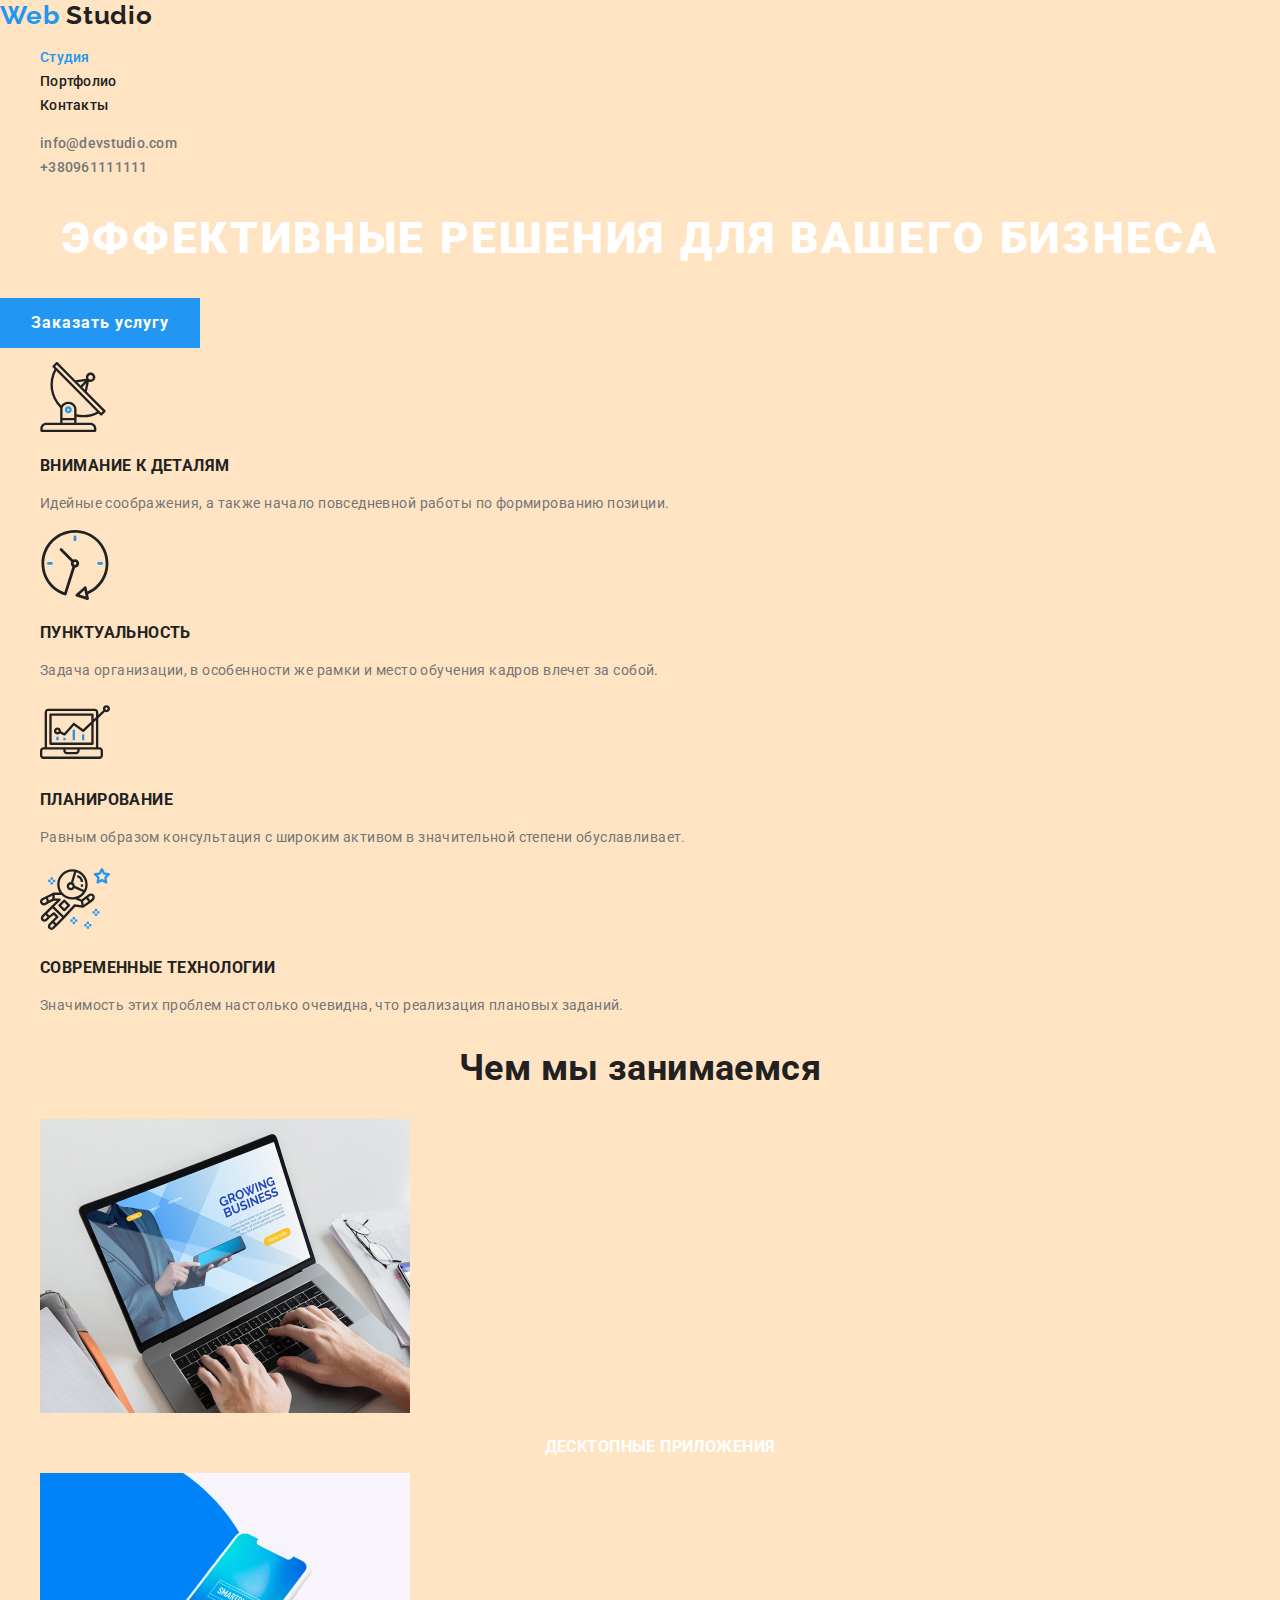
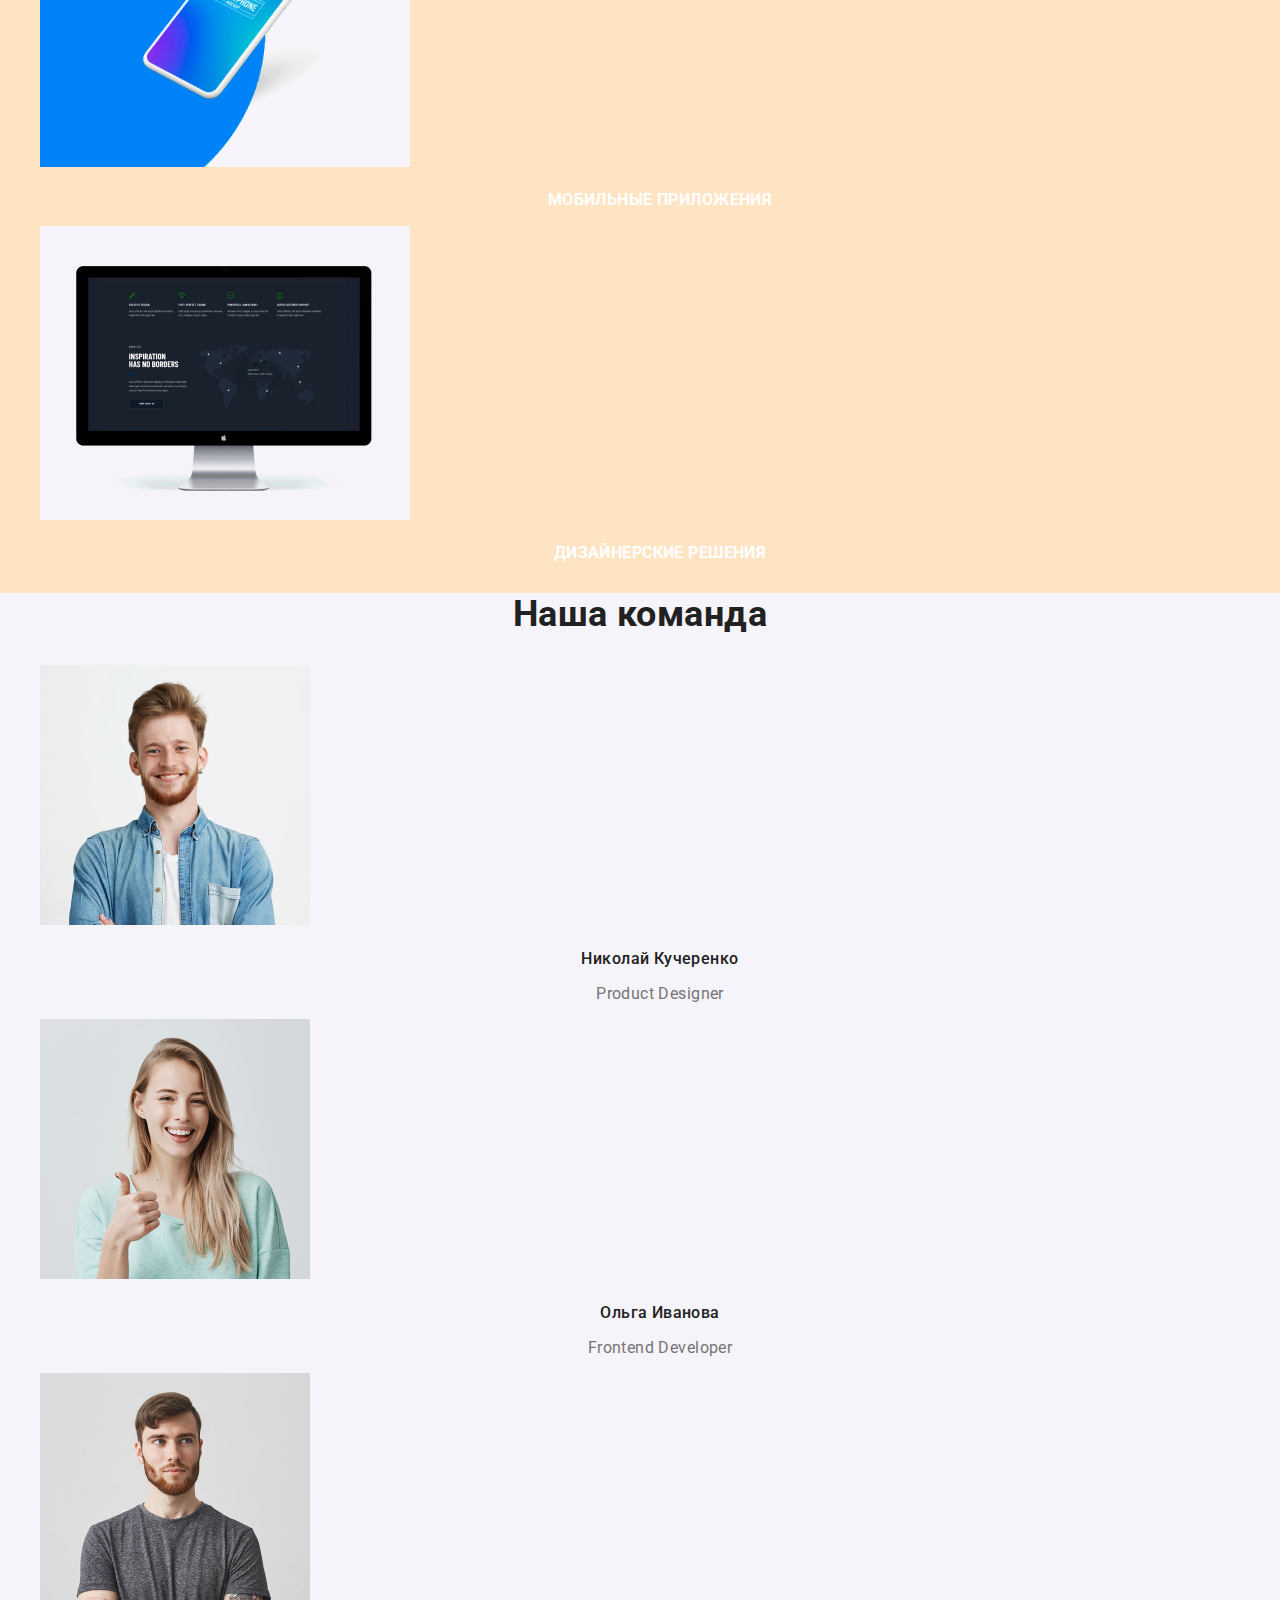
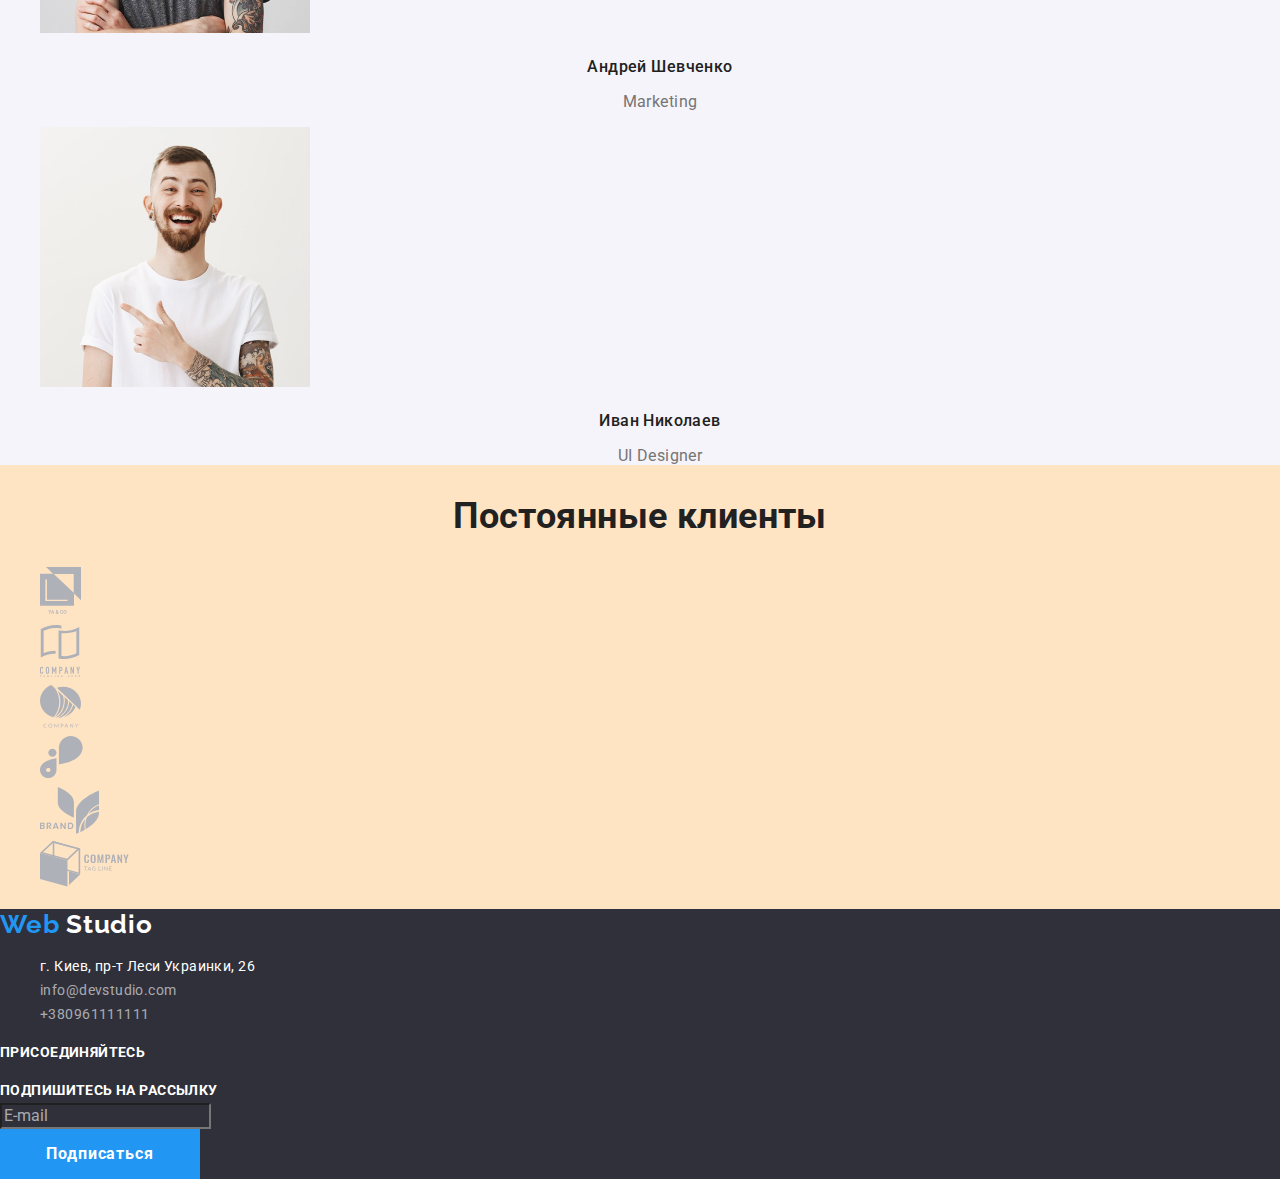
<file: index.html>
<!DOCTYPE html>
<html lang="en">
  <head>
    <meta charset="UTF-8" />
    <meta name="viewport" content="width=device-width, initial-scale=1.0" />
    <title>Document</title>
    <!-- <link rel="stylesheet" href="css/reset.css" /> -->
    <link rel="stylesheet" href="css/normalize.css" />
    <link
      href="https://fonts.googleapis.com/css2?family=Raleway:wght@700&family=Roboto:wght@400;500;700;900&display=swap"
      rel="stylesheet"
    />
    <link rel="stylesheet" href="css/styles.css" />
  </head>
  <body>
    <!-- Navigation menu -->
    <header class="header">
      <nav class="header-navigation">
        <a lang="en" class="logo link" href="./index.html">
          <span class="logo-web">Web</span> Studio
        </a>
        <ul class="header-navigation-list list">
          <li class="header-navigation-list-item">
            <a
              class="header-navigation-list-item-link header-navigation-current link"
              href="./index.html"
              >Студия</a
            >
          </li>
          <li class="header-navigation-list-item">
            <a
              class="header-navigation-list-item-link link"
              href="./portfolio.html"
              >Портфолио</a
            >
          </li>
          <li class="header-navigation-list-item">
            <a class="header-navigation-list-item-link link" href=""
              >Контакты</a
            >
          </li>
        </ul>
      </nav>
      <!-- Email and phone -->
      <address class="header-contacts">
        <ul class="header-contacts-list list">
          <li class="header-contacts-list-item">
            <a
              class="header-contacts-list-item-link link"
              href="mailto:info@devstudio.com"
              >info@devstudio.com</a
            >
          </li>
          <li class="header-contacts-list-item">
            <a
              class="header-contacts-list-item-link link"
              href="tel:+380961111111"
              >+380961111111</a
            >
          </li>
        </ul>
      </address>
    </header>
    <main>
      <!-- Hero section -->
      <section class="hero">
        <div class="hero-img"></div>
        <div class="hero-overlay"></div>
        <h1 class="hero-text">Эффективные решения для вашего бизнеса</h1>
        <button class="button hero-button">Заказать услугу</button>
      </section>
      <!-- Our Advantages -->
      <section class="advantages">
        <h2 class="section-headline hidden">Advantages</h2>
        <ul class="advantages-list list">
          <li class="advantages-list-item">
            <img src="/img/Vectors/Our-Advantages/Antena.svg" alt="" />
            <h3 class="advantages-list-item-headline">Внимание к деталям</h3>
            <p>
              Идейные соображения, а также начало повседневной работы по
              формированию позиции.
            </p>
          </li>
          <li class="advantages-list-item">
            <img src="img/Vectors/Our-Advantages/Clock.svg" alt="" />
            <h3 class="advantages-list-item-headline">Пунктуальность</h3>
            <p>
              Задача организации, в особенности же рамки и место обучения кадров
              влечет за собой.
            </p>
          </li>
          <li class="advantages-list-item">
            <img src="/img/Vectors/Our-Advantages/Computer.svg" alt="" />
            <h3 class="advantages-list-item-headline">Планирование</h3>
            <p>
              Равным образом консультация с широким активом в значительной
              степени обуславливает.
            </p>
          </li>
          <li class="advantages-list-item">
            <img src="/img/Vectors/Our-Advantages/astronaut.svg" alt="" />
            <h3 class="advantages-list-item-headline">
              Современные технологии
            </h3>
            <p>
              Значимость этих проблем настолько очевидна, что реализация
              плановых заданий.
            </p>
          </li>
        </ul>
      </section>
      <!-- What we do -->
      <section class="what-we-do">
        <h2 class="section-headline what-we-do-headline">Чем мы занимаемся</h2>
        <ul class="what-we-do-list list">
          <li class="what-we-do-list-item">
            <img
              src="/img/What-we-do/imgcomputer.jpg"
              alt="Компьютер"
              width="370"
              height="294"
            />
            <h3 class="what-we-do-list-item-headline">Десктопные приложения</h3>
          </li>
          <li class="what-we-do-list-item">
            <img
              src="/img/What-we-do/smartphone.jpg"
              alt="Смартфон"
              width="370"
              height="294"
            />
            <h3 class="what-we-do-list-item-headline">Мобильные приложения</h3>
          </li>
          <li class="what-we-do-list-item">
            <img
              src="/img/What-we-do/computer.jpg"
              alt="Компьютер"
              width="370"
              height="294"
            />
            <h3 class="what-we-do-list-item-headline">Дизайнерские решения</h3>
          </li>
        </ul>
      </section>
      <!-- Our team -->
      <section class="team">
        <h2 class="section-headline team-headline">Наша команда</h2>
        <ul class="team-list list">
          <li class="team-list-item">
            <img
              src="/img/Teammates/Nikolai.jpg"
              alt="Фото Николай Кучеренко"
              width="270"
              height="260"
            />
            <h3 class="team-list-item-headline-name">Николай Кучеренко</h3>
            <p class="team-list-item-text" lang="en">Product Designer</p>
            <ul class="social-list list">
              <li><a href="" aria-label="Instagram"></a></li>
              <li><a href="" aria-label="Twitter"></a></li>
              <li><a href="" aria-label="facebook"></a></li>
              <li><a href="" aria-label="Linkedin"></a></li>
            </ul>
          </li>
          <li class="team-list-item">
            <img
              src="/img/Teammates/Olga.jpg"
              alt="Фото Ольга Иванова"
              width="270"
              height="260"
            />
            <h3 class="team-list-item-headline-name">Ольга Иванова</h3>
            <p class="team-list-item-text" lang="en">Frontend Developer</p>
            <ul class="social-list list">
              <li><a href="" aria-label="Instagram"></a></li>
              <li><a href="" aria-label="Twitter"></a></li>
              <li><a href="" aria-label="facebook"></a></li>
              <li><a href="" aria-label="Linkedin"></a></li>
            </ul>
          </li>
          <li class="team-list-item">
            <img
              src="/img/Teammates/Andrew.jpg"
              alt="Фото Андрей Шевченко"
              width="270"
              height="260"
            />
            <h3 class="team-list-item-headline-name">Андрей Шевченко</h3>
            <p class="team-list-item-text" lang="en">Marketing</p>
            <ul class="social-list list">
              <li><a href="" aria-label="Instagram"></a></li>
              <li><a href="" aria-label="Twitter"></a></li>
              <li><a href="" aria-label="facebook"></a></li>
              <li><a href="" aria-label="Linkedin"></a></li>
            </ul>
          </li>
          <li class="team-list-item">
            <img
              src="/img/Teammates/Ivan.jpg"
              alt="Фото Иван Николаев"
              width="270"
              height="260"
            />
            <h3 class="team-list-item-headline-name">Иван Николаев</h3>
            <p class="team-list-item-text" lang="en">UI Designer</p>
            <ul class="social-list list">
              <li><a href="" aria-label="Instagram"></a></li>
              <li><a href="" aria-label="Twitter"></a></li>
              <li><a href="" aria-label="facebook"></a></li>
              <li><a href="" aria-label="Linkedin"></a></li>
            </ul>
          </li>
        </ul>
      </section>
      <!-- Постоянные клиенты -->
      <section class="clients">
        <h2 class="section-headline clients-headline">Постоянные клиенты</h2>
        <ul class="clients-list list">
          <li class="clients-list-item">
            <a href=""><img src="/img/Clients/Client1.svg" alt="" /></a>
          </li>
          <li class="clients-list-item">
            <a href=""><img src="/img/Clients/Client2.svg" alt="" /></a>
          </li>
          <li class="clients-list-item">
            <a href=""><img src="/img/Clients/Client3.svg" alt="" /></a>
          </li>
          <li class="clients-list-item">
            <a href=""><img src="/img/Clients/Client4.svg" alt="" /></a>
          </li>
          <li class="clients-list-item">
            <a href=""><img src="/img/Clients/Client5.svg" alt="" /></a>
          </li>
          <li class="clients-list-item">
            <a href=""><img src="/img/Clients/Client6.svg" alt="" /></a>
          </li>
        </ul>
      </section>
    </main>
    <!-- Футер -->
    <footer class="footer">
      <a lang="en" class="logo logo-footer link" href="index.html">
        <span class="logo-web">Web</span> Studio
      </a>
      <address class="contacts-footer">
        <ul class="contacts-footer-list list">
          <li class="contacts-footer-list-item">
            <a class="contacts-footer-list-item-address link" href=""
              >г. Киев, пр-т Леси Украинки, 26</a
            >
          </li>
          <li class="contacts-footer-list-item">
            <a
              class="contacts-footer-list-item-link link"
              href="mailto:info@devstudio.com"
              >info@devstudio.com</a
            >
          </li>
          <li class="contacts-footer-list-item">
            <a
              class="contacts-footer-list-item-link link"
              href="tel:+380961111111"
              >+380961111111</a
            >
          </li>
        </ul>
      </address>

      <div class="call-to-action-join">
        <b class="call-to-action-join-text">Присоединяйтесь</b>
        <ul class="call-to-action-join-social-list list">
          <li class="join-social-list-item">
            <a href="" aria-label="Instagram"></a>
          </li>
          <li class="join-social-list-item">
            <a href="" aria-label="Twitter"></a>
          </li>
          <li class="join-social-list-item">
            <a href="" aria-label="facebook"></a>
          </li>
          <li class="join-social-list-item">
            <a href="" aria-label="Linkedin"></a>
          </li>
        </ul>
      </div>
      <div class="call-to-action-subscribe">
        <b class="call-to-action-subscribe-text">Подпишитесь на рассылку</b>
        <form class="form" action="#">
          <input class="form-email" type="email" value="E-mail" />
          <input
            class="button subscribe-button"
            type="submit"
            value="Подписаться"
          />
        </form>
      </div>
    </footer>
  </body>
</html>
</file>
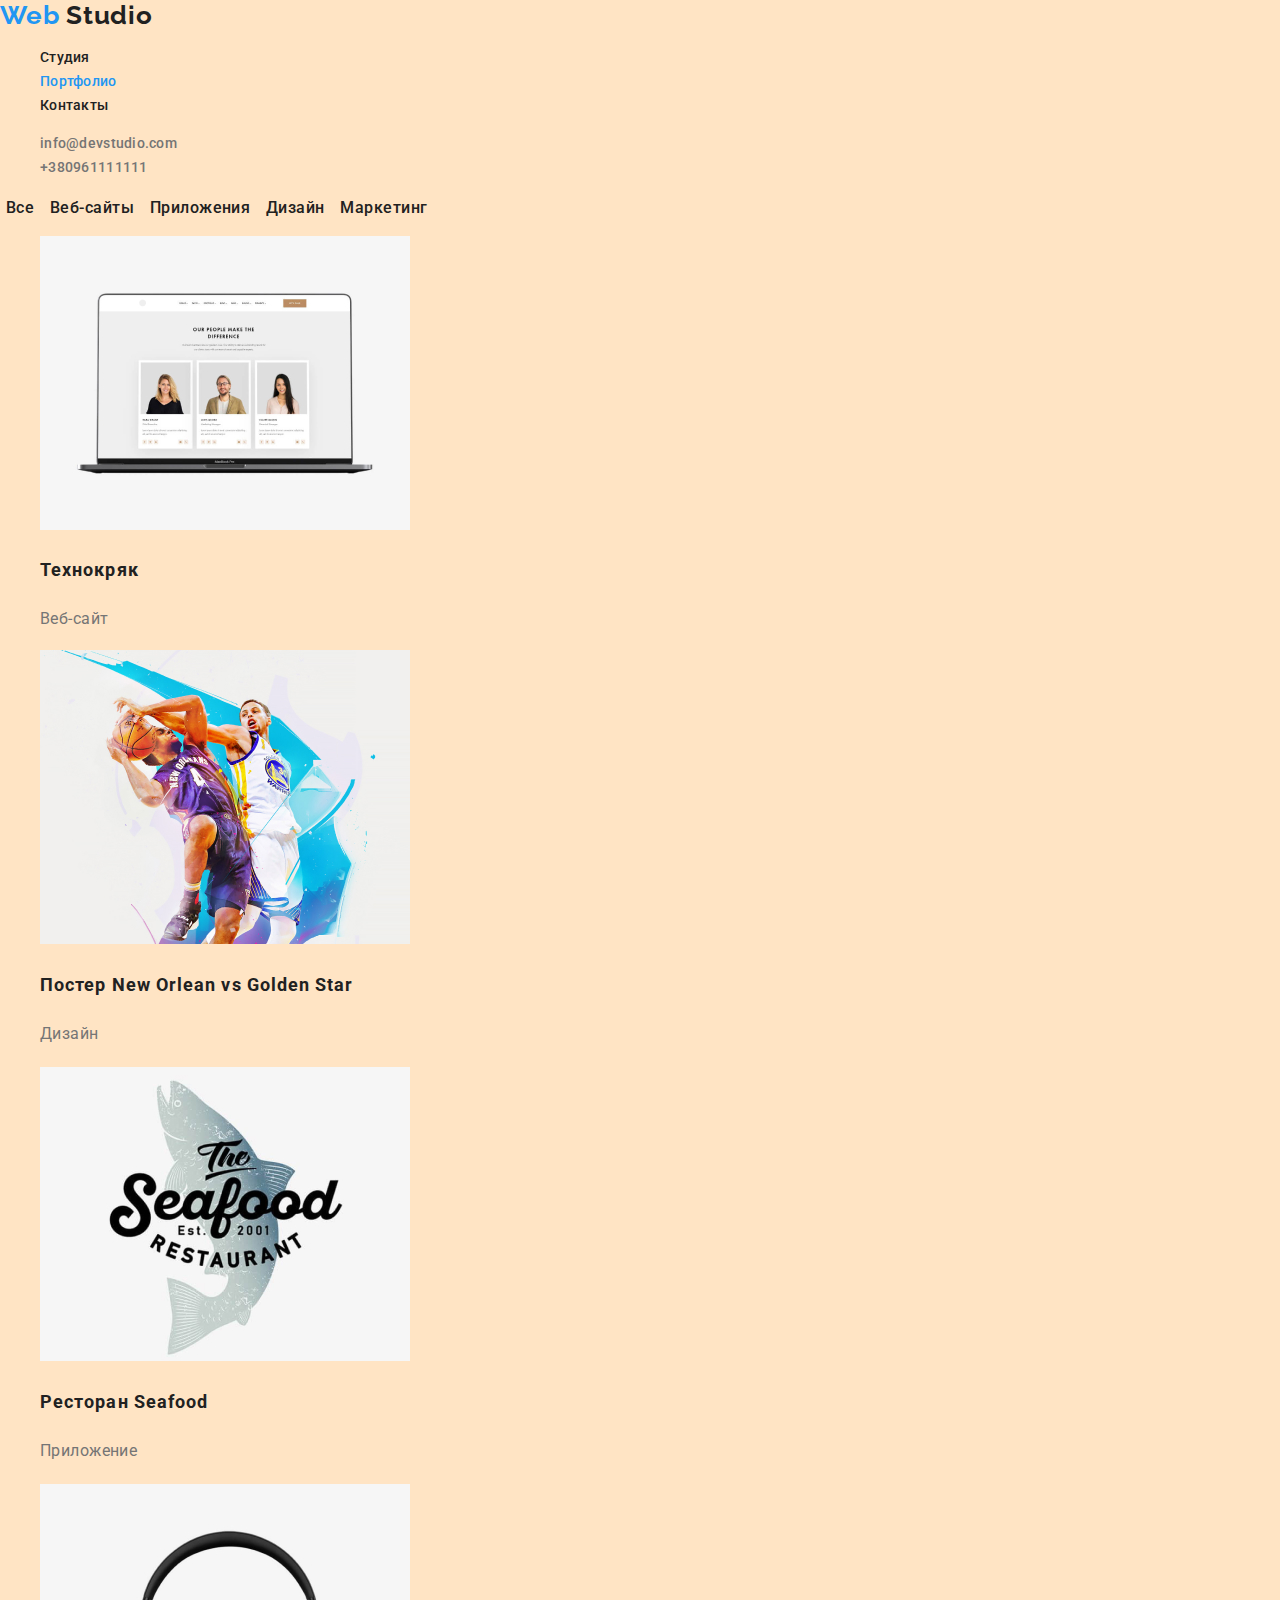
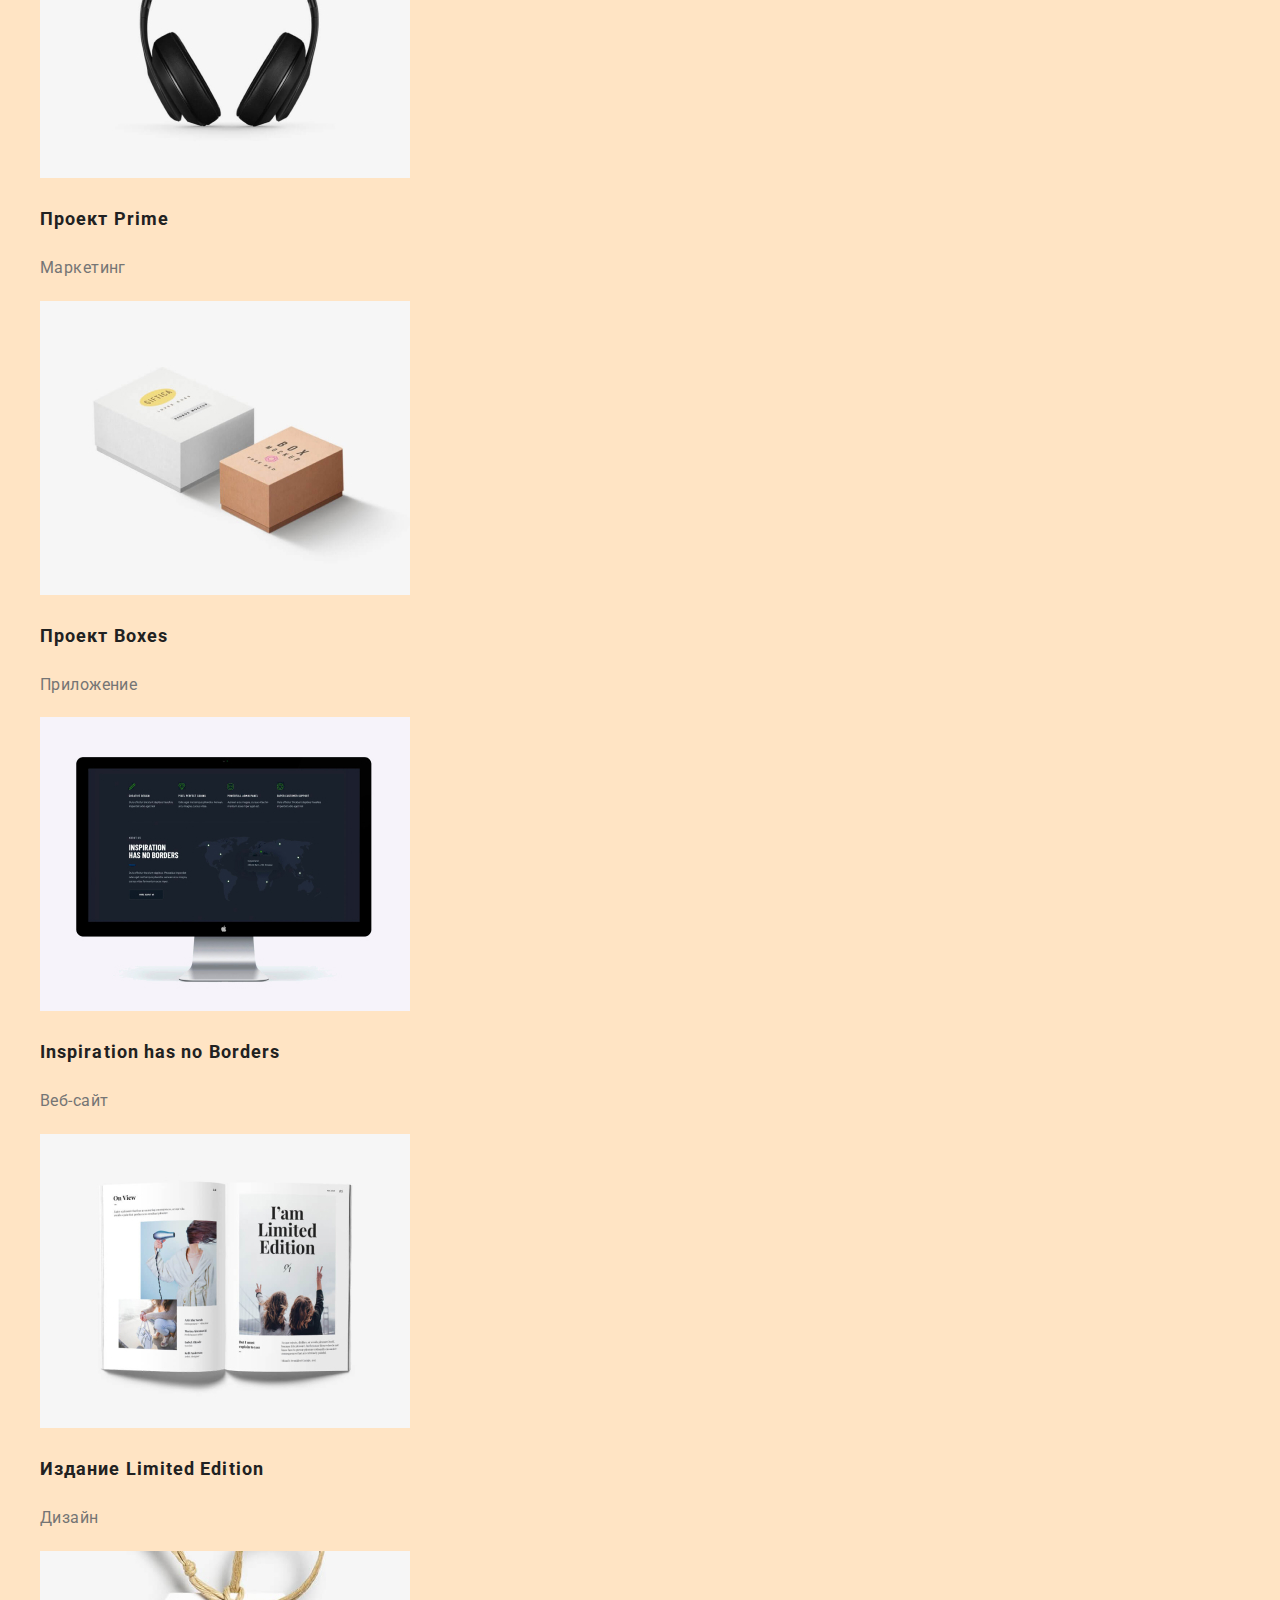
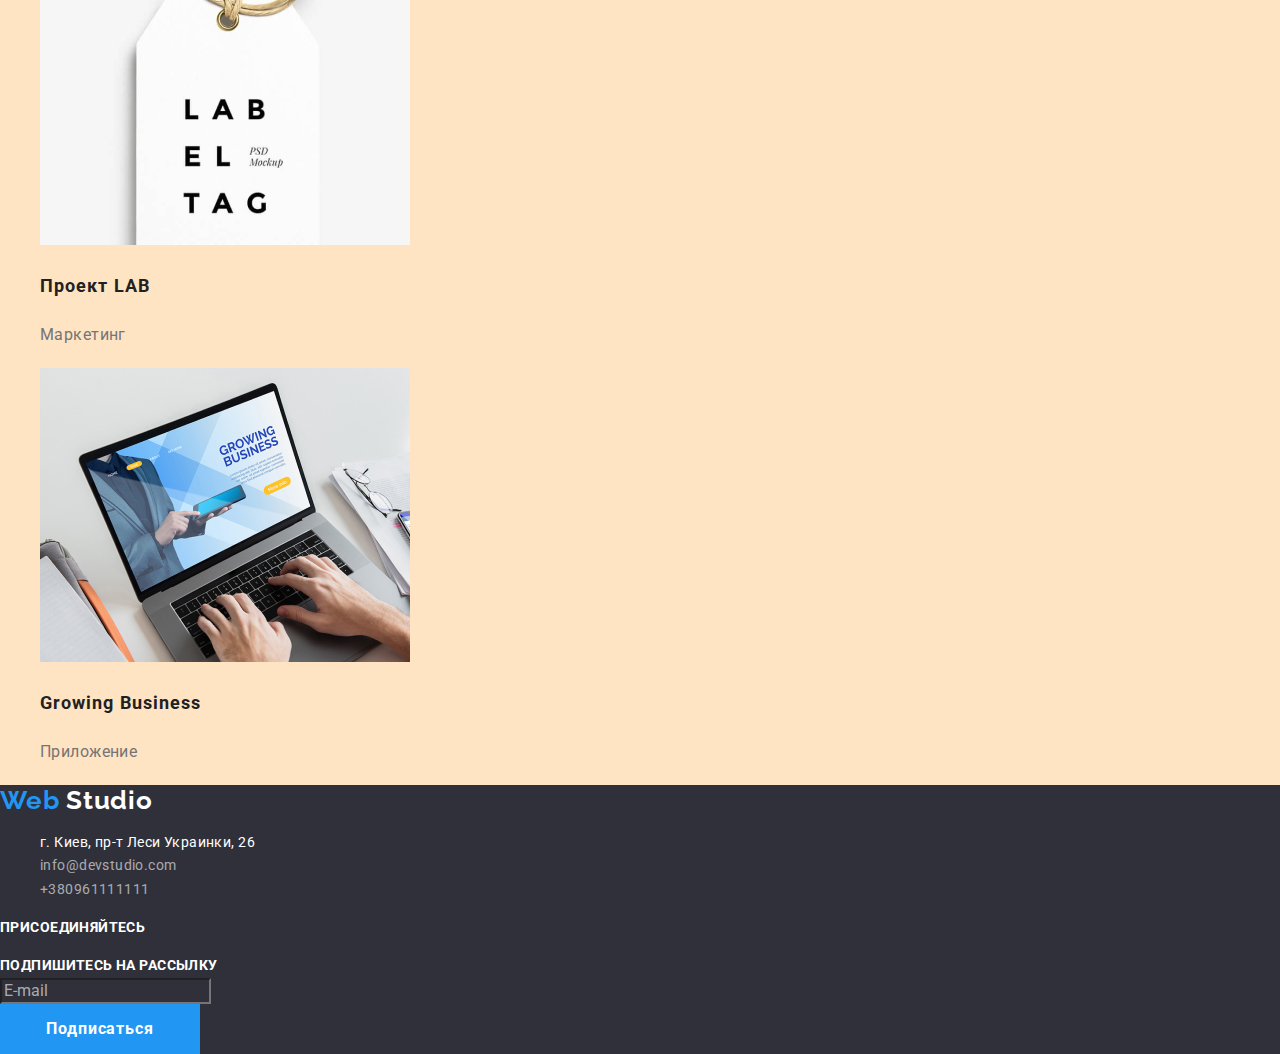
<file: portfolio.html>
<!DOCTYPE html>
<html lang="en">
  <head>
    <meta charset="UTF-8" />
    <meta name="viewport" content="width=device-width, initial-scale=1.0" />
    <title>Portfolio</title>
    <link rel="stylesheet" href="css/normalize.css" />
    <link
      href="https://fonts.googleapis.com/css2?family=Raleway:wght@700&family=Roboto:wght@400;500;700&display=swap"
      rel="stylesheet"
    />
    <link rel="stylesheet" href="css/styles.css" />
  </head>
  <body>
    <!-- Navigation menu -->
    <header class="header">
      <nav class="header-navigation">
        <a lang="en" class="logo link" href="./index.html">
          <span class="logo-web">Web</span> Studio
        </a>
        <ul class="header-navigation-list list">
          <li class="header-navigation-list-item">
            <a class="header-navigation-list-item-link link" href="./index.html"
              >Студия</a
            >
          </li>
          <li class="header-navigation-list-item">
            <a
              class="header-navigation-list-item-link header-navigation-current link"
              href="./portfolio.html"
              >Портфолио</a
            >
          </li>
          <li class="header-navigation-list-item">
            <a class="header-navigation-list-item-link link" href=""
              >Контакты</a
            >
          </li>
        </ul>
      </nav>
      <!-- Email and phone -->
      <address class="header-contacts">
        <ul class="header-contacts-list list">
          <li class="header-contacts-list-item">
            <a
              class="header-contacts-list-item-link link"
              href="mailto:info@devstudio.com"
              >info@devstudio.com</a
            >
          </li>
          <li class="header-contacts-list-item">
            <a
              class="header-contacts-list-item-link link"
              href="tel:+380961111111"
              >+380961111111</a
            >
          </li>
        </ul>
      </address>
    </header>
    <main>
      <section class="portfolio">
        <h1 class="hidden">Portfolio</h1>
        <form action="#">
          <input
            class="portfolio-button portfolio-button-secondary"
            type="button"
            value="Все"
          />
          <input
            class="portfolio-button portfolio-button-secondary"
            type="button"
            value="Веб-сайты"
          />
          <input
            class="portfolio-button portfolio-button-secondary"
            type="button"
            value="Приложения"
          />
          <input
            class="portfolio-button portfolio-button-secondary"
            type="button"
            value="Дизайн"
          />
          <input
            class="portfolio-button portfolio-button-secondary"
            type="button"
            value="Маркетинг"
          />
        </form>
        <ul class="portfolio-list list">
          <li class="portfolio-list-item">
            <a class="portfolio-list-item-link link" href="">
              <img
                src="./img/Portfolio/Technokriak.jpg"
                alt="Изображение веб-сайта Технокряк"
                width="370"
                height="294"
              />
              <h2 class="portfolio-list-item-link-headline">Технокряк</h2>
              <p class="portfolio-list-item-link-text">Веб-сайт</p>
              <p class="portfolio-list-item-link-description hidden">
                Технокряк это современная площадка распространения коронавируса.
                Компании используют эту платформу для цифрового шпионажа и атак
                на защищённые сервера конкурентов.
              </p>
            </a>
          </li>
          <li class="portfolio-list-item">
            <a class="portfolio-list-item-link link" href="">
              <img
                src="./img/Portfolio/Poster.jpg"
                alt="Постер с двумя баскетболистами"
                width="370"
                height="294"
              />
              <h2 class="portfolio-list-item-link-headline">
                Постер New Orlean vs Golden Star
              </h2>
              <p class="portfolio-list-item-link-text">Дизайн</p>
              <p class="portfolio-list-item-link-description"></p>
            </a>
          </li>
          <li class="portfolio-list-item">
            <a class="portfolio-list-item-link link" href="">
              <img
                src="./img/Portfolio/Seafood.jpg"
                alt="Лого ресторана"
                width="370"
                height="294"
              />
              <h2 class="portfolio-list-item-link-headline">
                Ресторан Seafood
              </h2>
              <p class="portfolio-list-item-link-text">Приложение</p>
              <p class="portfolio-list-item-link-description"></p>
            </a>
          </li>
          <li class="portfolio-list-item">
            <a class="portfolio-list-item-link link" href="">
              <img
                src="./img/Portfolio/Prime.jpg"
                alt="Наушники"
                width="370"
                height="294"
              />
              <h2 class="portfolio-list-item-link-headline">Проект Prime</h2>
              <p class="portfolio-list-item-link-text">Маркетинг</p>
              <p class="portfolio-list-item-link-description"></p>
            </a>
          </li>
          <li class="portfolio-list-item">
            <a class="portfolio-list-item-link link" href="">
              <img
                src="./img/Portfolio/Boxes.jpg"
                alt="Две коробки"
                width="370"
                height="294"
              />
              <h2 class="portfolio-list-item-link-headline">Проект Boxes</h2>
              <p class="portfolio-list-item-link-text">Приложение</p>
              <p class="portfolio-list-item-link-description"></p>
            </a>
          </li>
          <li class="portfolio-list-item">
            <a class="portfolio-list-item-link link" href="">
              <img
                src="./img/Portfolio/Inspiration.jpg"
                alt="Экран компьютера с веб-сайтом"
                width="370"
                height="294"
              />
              <h2 class="portfolio-list-item-link-headline">
                Inspiration has no Borders
              </h2>
              <p class="portfolio-list-item-link-text">Веб-сайт</p>
              <p class="portfolio-list-item-link-description"></p>
            </a>
          </li>
          <li class="portfolio-list-item">
            <a class="portfolio-list-item-link link" href="">
              <img
                src="./img/Portfolio/Limitededition.jpg"
                alt="Открытая книга"
                width="370"
                height="294"
              />
              <h2 class="portfolio-list-item-link-headline">
                Издание Limited Edition
              </h2>
              <p class="portfolio-list-item-link-text">Дизайн</p>
              <p class="portfolio-list-item-link-description"></p>
            </a>
          </li>
          <li class="portfolio-list-item">
            <a class="portfolio-list-item-link link" href="">
              <img
                src="./img/Portfolio/lab.jpg"
                alt="Бирка с надписью компании"
                width="370"
                height="294"
              />
              <h2 class="portfolio-list-item-link-headline">Проект LAB</h2>
              <p class="portfolio-list-item-link-text">Маркетинг</p>
              <p class="portfolio-list-item-link-description"></p>
            </a>
          </li>
          <li class="portfolio-list-item">
            <a class="portfolio-list-item-link link" href="">
              <img
                src="./img/Portfolio/growingbusiness.jpg"
                alt="Ноутбук с открытым сайтом компании"
                width="370"
                height="294"
              />
              <h2 class="portfolio-list-item-link-headline">
                Growing Business
              </h2>
              <p class="portfolio-list-item-link-text">Приложение</p>
              <p class="portfolio-list-item-link-description"></p>
            </a>
          </li>
        </ul>
      </section>
    </main>
    <!-- Футер -->
    <footer class="footer">
      <a lang="en" class="logo logo-footer link" href="index.html">
        <span class="logo-web">Web</span> Studio
      </a>
      <address class="contacts-footer">
        <ul class="contacts-footer-list list">
          <li class="contacts-footer-list-item">
            <a class="contacts-footer-list-item-address link" href=""
              >г. Киев, пр-т Леси Украинки, 26</a
            >
          </li>
          <li class="contacts-footer-list-item">
            <a
              class="contacts-footer-list-item-link link"
              href="mailto:info@devstudio.com"
              >info@devstudio.com</a
            >
          </li>
          <li class="contacts-footer-list-item">
            <a
              class="contacts-footer-list-item-link link"
              href="tel:+380961111111"
              >+380961111111</a
            >
          </li>
        </ul>
      </address>

      <div class="call-to-action-join">
        <b class="call-to-action-join-text">Присоединяйтесь</b>
        <ul class="call-to-action-join-social-list list">
          <li class="join-social-list-item">
            <a href="" aria-label="Instagram"></a>
          </li>
          <li class="join-social-list-item">
            <a href="" aria-label="Twitter"></a>
          </li>
          <li class="join-social-list-item">
            <a href="" aria-label="facebook"></a>
          </li>
          <li class="join-social-list-item">
            <a href="" aria-label="Linkedin"></a>
          </li>
        </ul>
      </div>
      <div class="call-to-action-subscribe">
        <b class="call-to-action-subscribe-text">Подпишитесь на рассылку</b>
        <form class="form" action="#">
          <input class="form-email" type="email" value="E-mail" />
          <input
            class="button subscribe-button"
            type="submit"
            value="Подписаться"
          />
        </form>
      </div>
    </footer>
  </body>
</html>
</file>
<file: css/styles.css>
:root {
  --main-font: "Roboto", sans-serif;
  --accent-color: #2196f3;
  --headline-color: #212121;
  --navigation-color: #212121;
  --text-main-color: #757575;
  --secondary-background: #f5f4fa;
  --primary-background: #ffffff;
  --light-button-background: #ffffff;
  --text-dark-background: #ffffff;
  --color-white-transparent: rgba(255, 255, 255, 0.6);
  --background-footer: #2f303a;
}

body {
  font-family: var(--main-font);
  font-weight: 400;
  font-size: 14px;
  line-height: 1.71;
  letter-spacing: 0.03em;
  color: var(--text-main-color);
  background: bisque;
}
/* Utility classes */
.link {
  text-decoration: none;
  font-style: normal;
}
.list {
  list-style: none;
}
.hidden {
  display: none;
}

/* Hover and focus */
.header-navigation-list-item-link:hover,
.header-navigation-list-item-link:focus,
.header-contacts-list-item-link:hover,
.header-contacts-list-item-link:focus,
.contacts-footer-list-item-link:hover,
.contacts-footer-list-item-link:focus,
.contacts-footer-list-item-address:hover,
.contacts-footer-list-item-address:focus,
.form-email:focus {
  color: var(--accent-color);
}
.button:hover,
.button:focus {
  color: var(--accent-color);
  background-color: var(--light-button-background);
}

/* Header */
.logo {
  font-family: Raleway;
  font-weight: 700;
  font-size: 26px;
  line-height: 1.19;
  letter-spacing: 0.03em;
  color: #212121;
}
.logo .logo-web {
  color: #2196f3;
}

.header-navigation-list-item-link,
.header-contacts-list-item-link {
  font-weight: 500;
  line-height: 1.14;
  letter-spacing: 0.02em;
  color: var(--navigation-color);
}
.header-navigation .header-navigation-current {
  color: var(--accent-color);
}
.header-contacts-list-item-link {
  color: var(--text-main-color);
}

/* Hero */
.hero-text {
  font-weight: 900;
  font-size: 44px;
  line-height: 1.36;
  text-align: center;
  letter-spacing: 0.06em;
  text-transform: uppercase;
  color: var(--text-dark-background);
}

/* Button */
.button {
  width: 200px;
  height: 50px;
  background-color: var(--accent-color);

  font-weight: 700;
  font-size: 16px;
  line-height: 1.87;
  align-items: center;
  text-align: center;
  letter-spacing: 0.06em;
  color: var(--text-dark-background);

  border: none;
}

/* Sections */
.section-headline {
  font-weight: 700;
  font-size: 36px;
  line-height: 1.17;
  text-align: center;
  color: var(--headline-color);
}

.advantages-list-item-headline,
.what-we-do-list-item-headline {
  font-weight: 700;
  line-height: 1.14;
  text-transform: uppercase;
}
.advantages-list-item .advantages-list-item-headline {
  color: var(--headline-color);
}
.what-we-do-list-item .what-we-do-list-item-headline {
  text-align: center;
  color: var(--text-dark-background);
}

/* Team */
.team {
  background: var(--secondary-background);
}
.team-list-item-headline-name,
.team-list-item-text {
  font-size: 16px;
  line-height: 1.19;
  text-align: center;
}
.team-list-item .team-list-item-headline-name {
  font-weight: 500;
  color: var(--headline-color);
}

/* Footer */
.footer {
  background-color: var(--background-footer);
}
.contacts-footer-list-item-link {
  color: var(--color-white-transparent);
}

.contacts-footer-list-item-address {
  color: var(--text-dark-background);
}
.call-to-action-join-text,
.call-to-action-subscribe-text {
  font-weight: 700;
  line-height: 1.14;
  text-transform: uppercase;
  color: var(--text-dark-background);
}
.form-email {
  font-size: 16px;
  line-height: 1.25;
  display: flex;
  align-items: center;

  color: var(--color-white-transparent);
  background: var(--background-footer);
}

/* Portfolio */
.logo.logo-footer {
  color: #ffffff;
}
.portfolio-list-item-link-headline {
  font-weight: 700;
  font-size: 18px;
  line-height: 2;
  letter-spacing: 0.06em;
  color: var(--headline-color);
}
.portfolio-list-item-link-text {
  font-weight: 400;
  font-size: 16px;
  line-height: 1.87;
  color: var(--text-main-color);
}
.portfolio-list-item-link-description {
  font-weight: 400;
  font-size: 18px;
  line-height: 1.56;
  color: var(--text-dark-background);
}
/* Portfolio button */
.portfolio-button {
  font-weight: 500;
  font-size: 16px;
  line-height: 1.62;
  text-align: center;
  letter-spacing: 0.03em;
  border: none;
  color: var(--headline-color);
}
.portfolio-button-primary {
  color: var(--text-dark-background);
  background: var(--accent-color);
}
.portfolio-button-secondary {
  background: var(--light-button-backround);
}
/* Portfolio hovers */
.portfolio-button:hover,
.portfolio-button:focus {
  color: var(--text-dark-background);
  background: var(--accent-color);
}
/* .header-img {
  background: url(img/Headerimg.png);
  position: absolute;
  width: 1600px;
  height: 600px;
  left: 0px;
  top: 80px;
} */
/* .img-overlay {
  position: absolute;
  width: 1600px;
  height: 600px;
  left: 0px;
  top: 80px;
  background: rgba(47, 48, 58, 0.7);
} */
</file>
